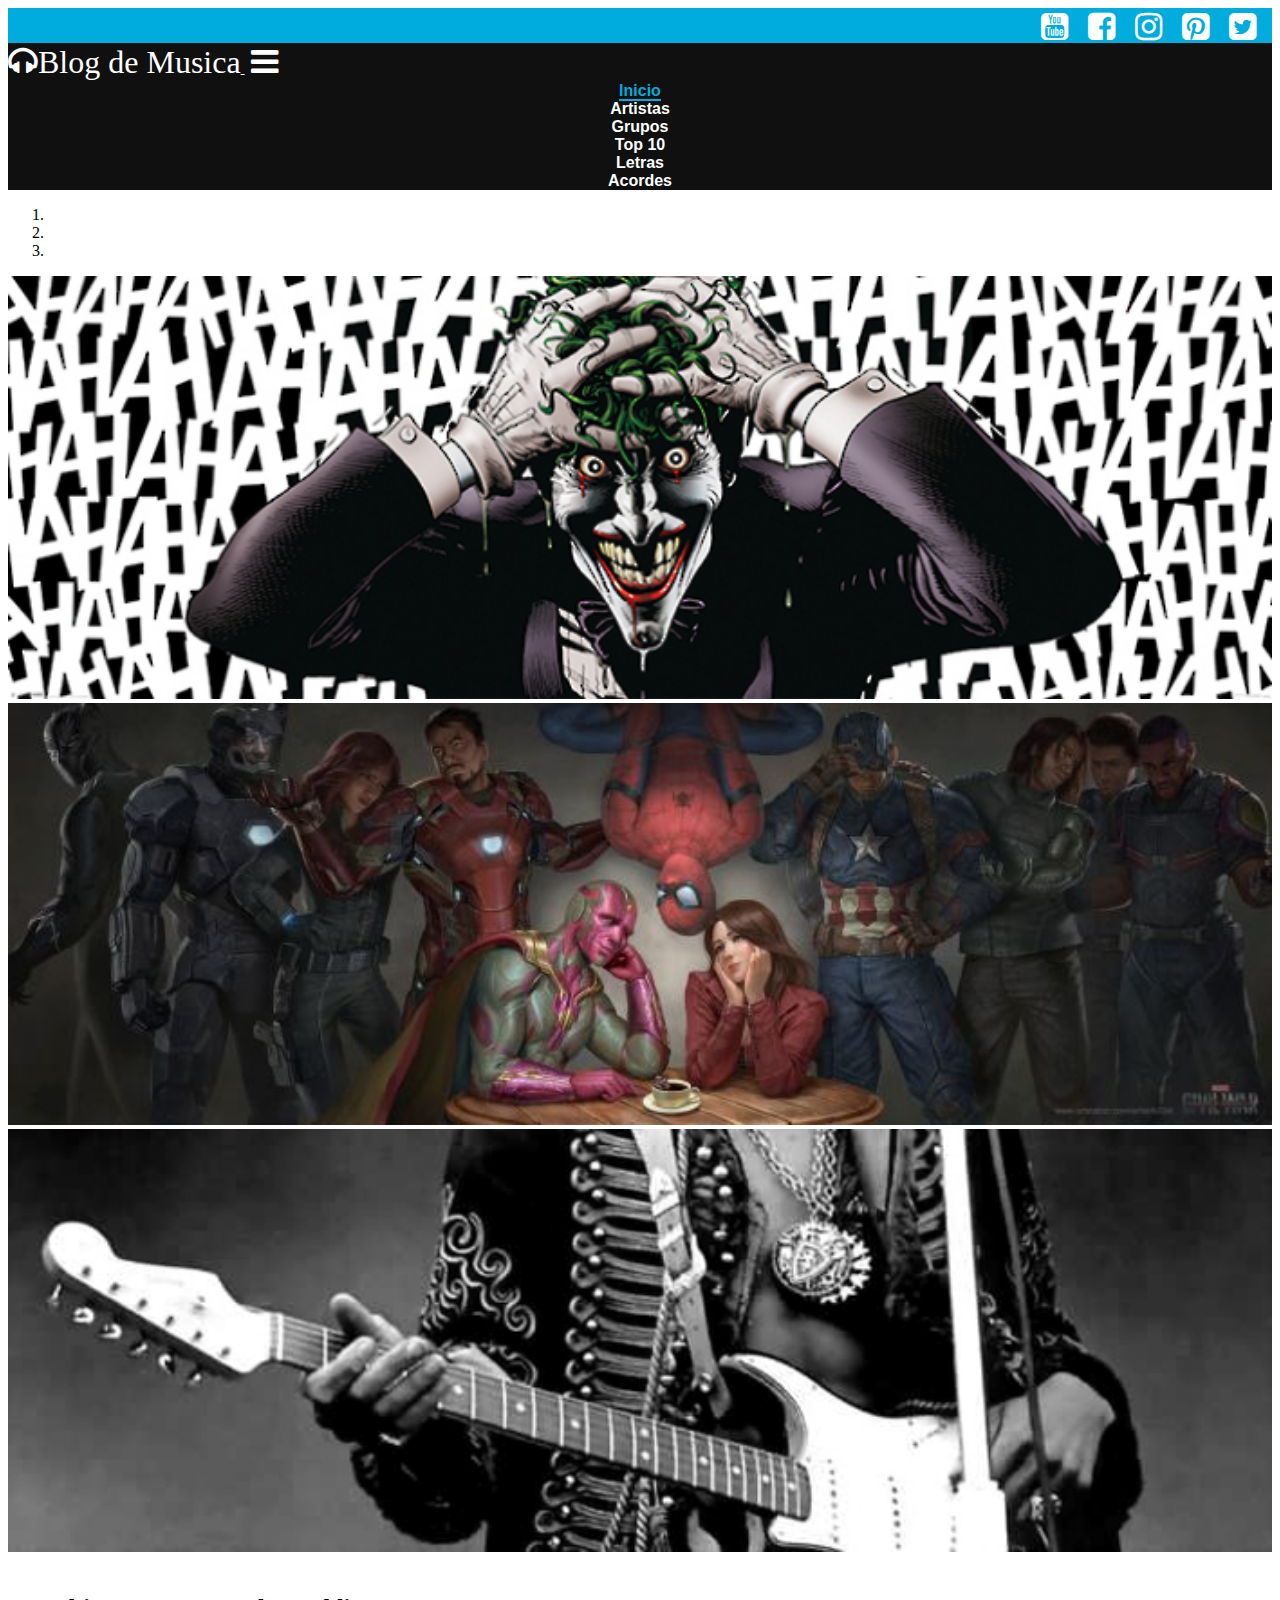
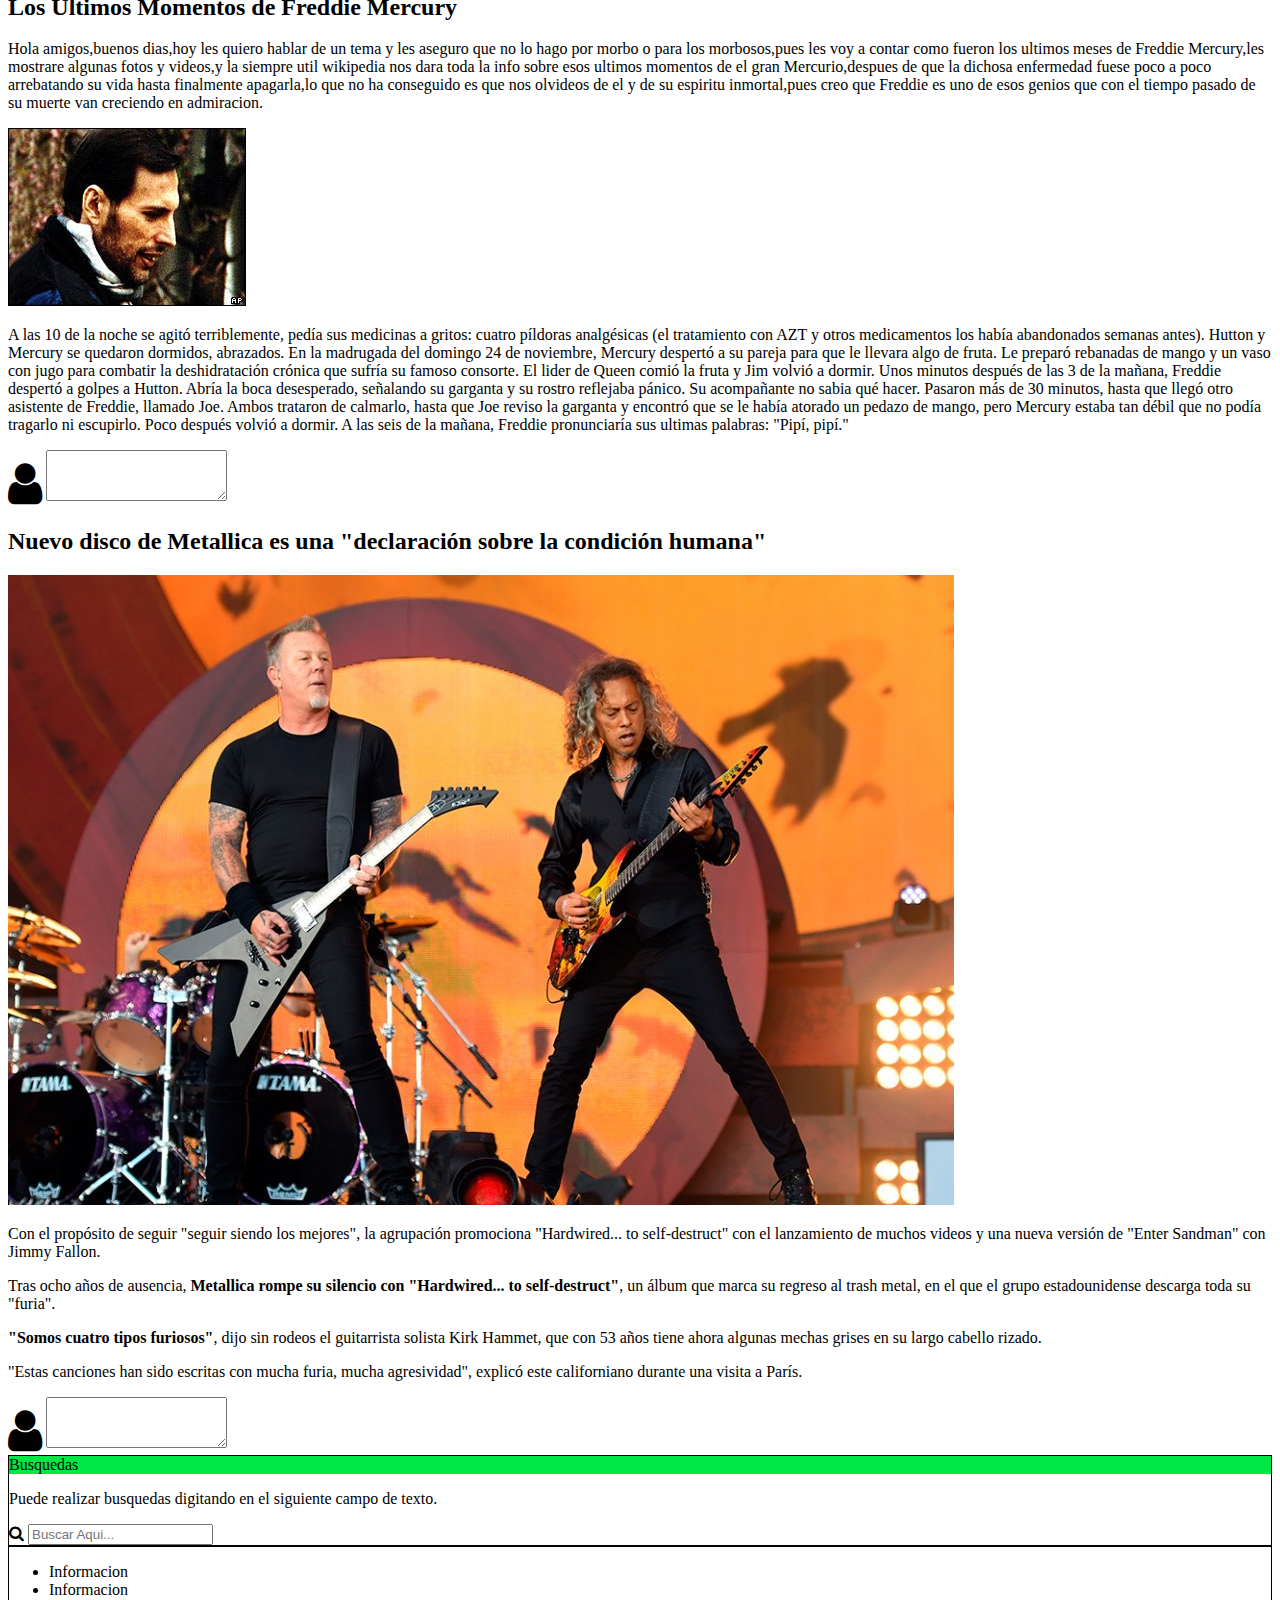
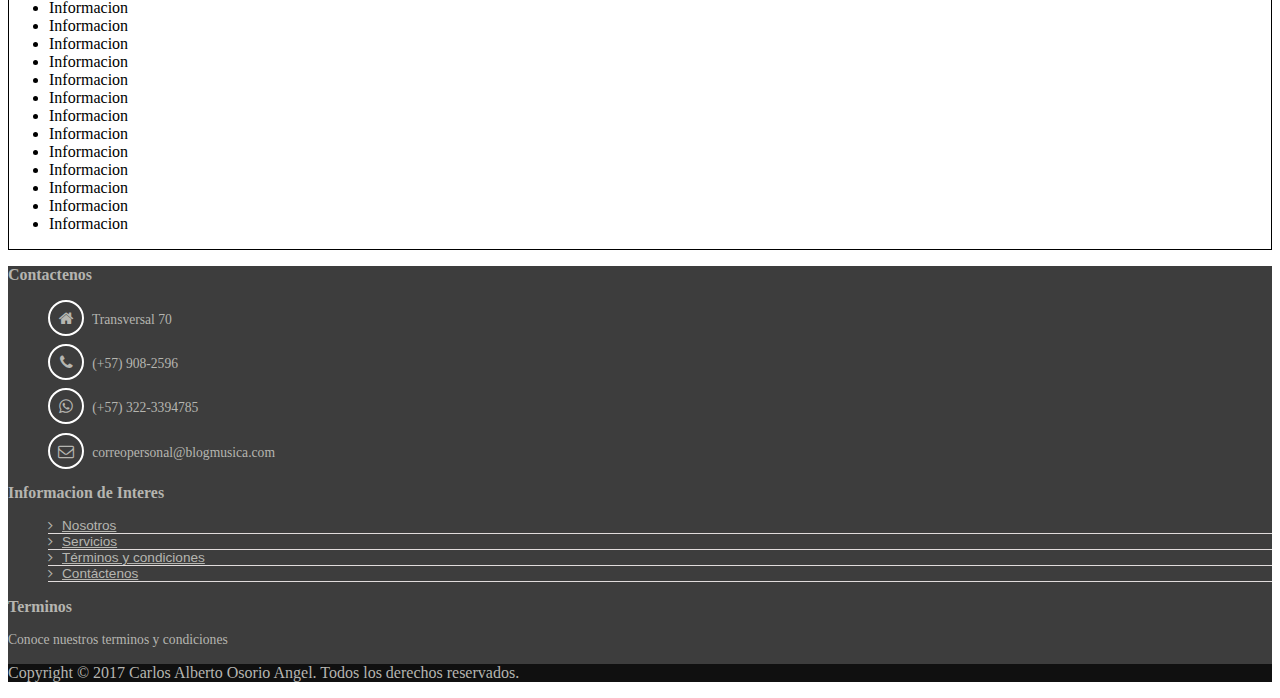
<file: BlogBootStrap/index.html>
<!doctype html>
<html lang="en">

<head>
    <title>Blog Musica | BootStrap</title>
    <!-- Required meta tags -->
    <meta charset="utf-8">
    <meta name="viewport" content="width=device-width, initial-scale=1, shrink-to-fit=no">

    <!-- Carga de Iconos -->
    <link href="css/font-awesome.min.css" rel="stylesheet">

    <!-- Bootstrap CSS -->
    <link rel="stylesheet" href="https://maxcdn.bootstrapcdn.com/bootstrap/4.0.0-beta.2/css/bootstrap.min.css" integrity="sha384-PsH8R72JQ3SOdhVi3uxftmaW6Vc51MKb0q5P2rRUpPvrszuE4W1povHYgTpBfshb" crossorigin="anonymous">
    <link rel="stylesheet" href="css/style.css">
</head>

<body>

    <section class="d-flex flex-column">
        <div class="redes_sociales">
            <div class="container">
                <a href="https://www.youtube.com/">
                    <i class="fa fa-youtube-square fa-2x" aria-hidden="true"></i>
                </a>
                <a href="https://es-la.facebook.com/">
                    <i class="fa fa-facebook-square fa-2x" aria-hidden="true"></i>
                </a>
                <a href="https://www.instagram.com/?hl=es">
                    <i class="fa fa-instagram fa-2x" aria-hidden="true"></i>
                </a>
                <a href="https://co.pinterest.com/">
                    <i class="fa fa-pinterest-square fa-2x" aria-hidden="true"></i>
                </a>
                <a href="https://twitter.com/?lang=es">
                    <i class="fa fa-twitter-square fa-2x" aria-hidden="true"></i>
                </a>
            </div>
        </div>
        <header class="encabezado py-2" role="banner">
            <div class="container">
                <nav class="navbar navbar-expand-md">
                    <a href="index.html" class="logo">
                        <i class="fa fa-headphones fa-2x" aria-hidden="true">Blog de Musica</i>
                    </a>
                    <button class="navbar-toggler boton_menu px-2 mr-2" type="button" data-toggle="collapse" data-target="#menu_ppal" aria-controls="menu_ppal" aria-expanded="false">
                        <i class="fa fa-bars" aria-hidden="true"></i>
                    </button>
                    <div class="collapse navbar-collapse" id="menu_ppal">
                        <ul class="navbar-nav p-0">
                            <li class="nav-item active">
                                <a class="nav-link py-2" href="index.html">Inicio</a>
                            </li>
                            <li class="nav-item">
                                <a class="nav-link py-2" href="#">Artistas</a>
                            </li>
                            <li class="nav-item">
                                <a class="nav-link py-2" href="#">Grupos</a>
                            </li>
                            <li class="nav-item">
                                <a class="nav-link py-2" href="#">Top 10</a>
                            </li>
                            <li class="nav-item">
                                <a class="nav-link py-2" href="#">Letras</a>
                            </li>
                            <li class="nav-item">
                                <a class="nav-link py-2" href="#">Acordes</a>
                            </li>
                        </ul>
                    </div>
                </nav>
            </div>
        </header>
    </section>

    <section>
        <div id="carouselExampleIndicators" class="carousel slide" data-ride="carousel">
            <ol class="carousel-indicators">
                <li data-target="#carouselExampleIndicators" data-slide-to="0" class="active"></li>
                <li data-target="#carouselExampleIndicators" data-slide-to="1"></li>
                <li data-target="#carouselExampleIndicators" data-slide-to="2"></li>
            </ol>
            <div class="carousel-inner">
                <div class="carousel-item active">
                    <img class="d-block " src="img/rock1.jpg" alt="First slide">
                </div>
                <div class="carousel-item">
                    <img class="d-block " src="img/rock2.jpg" alt="Second slide">
                </div>
                <div class="carousel-item">
                    <img class="d-block " src="img/rock4.jpg" alt="Third slide">
                </div>
            </div>
            <a class="carousel-control-prev" href="#carouselExampleIndicators" role="button" data-slide="prev">
                <span class="carousel-control-prev-icon" aria-hidden="true"></span>
                <span class="sr-only">Previous</span>
            </a>
            <a class="carousel-control-next" href="#carouselExampleIndicators" role="button" data-slide="next">
                <span class="carousel-control-next-icon" aria-hidden="true"></span>
                <span class="sr-only">Next</span>
            </a>
        </div>
    </section>

    <section>
        <div class="container">
            <br>
            <div class="row">
                <div class="col-md-8">
                    <div class="row">
                        <h2>Los Ultimos Momentos de Freddie Mercury</h2>
                        <div class="col-md-8">
                            <p class="text-justify">
                                Hola amigos,buenos dias,hoy les quiero hablar de un tema y les aseguro que no lo hago por morbo o para los morbosos,pues les voy a contar como fueron los ultimos meses de Freddie Mercury,les mostrare algunas fotos y videos,y la siempre util wikipedia nos dara toda la info sobre esos ultimos momentos de el gran Mercurio,despues de que la dichosa enfermedad fuese poco a poco arrebatando su vida hasta finalmente apagarla,lo que no ha conseguido es que nos olvideos de el y de su espiritu inmortal,pues creo que Freddie es uno de esos genios que con el tiempo pasado de su muerte van creciendo en admiracion.
                            </p>
                        </div>
                        <div class="col-md-4 text-center">
                            <img class="rounded img-fluid" src="img/fredy.jpg" alt="">
                        </div>
                        <div class="col">
                            <p class="text-justify">
                                A las 10 de la noche se agitó terriblemente, pedía sus medicinas a gritos: cuatro píldoras analgésicas (el tratamiento con AZT y otros medicamentos los había abandonados semanas antes). Hutton y Mercury se quedaron dormidos, abrazados. En la madrugada del domingo 24 de noviembre, Mercury despertó a su pareja para que le llevara algo de fruta. Le preparó rebanadas de mango y un vaso con jugo para combatir la deshidratación crónica que sufría su famoso consorte. El lider de Queen comió la fruta y Jim volvió a dormir. Unos minutos después de las 3 de la mañana, Freddie despertó a golpes a Hutton. Abría la boca desesperado, señalando su garganta y su rostro reflejaba pánico. Su acompañante no sabia qué hacer. Pasaron más de 30 minutos, hasta que llegó otro asistente de Freddie, llamado Joe. Ambos trataron de calmarlo, hasta que Joe reviso la garganta y encontró que se le había atorado un pedazo de mango, pero Mercury estaba tan débil que no podía tragarlo ni escupirlo. Poco después volvió a dormir. A las seis de la mañana, Freddie pronunciaría sus ultimas palabras: "Pipí, pipí."
                            </p>
                        </div>
                    </div>
                    <div class="row">
                        <div class="col">
                            <form class="form-inline d-block">
                                <div class="input-group">
                                    <span class="input-group-addon" id="basic-addon1">
                                            <i class="fa fa-user fa-3x" aria-hidden="true"></i>
                                    </span>
                                    <textarea class="form-control" id="exampleFormControlTextarea1" rows="3"></textarea>
                                </div>
                            </form>
                        </div>
                    </div>
                    <div class="row">
                        <h2>Nuevo disco de Metallica es una "declaración sobre la condición humana"</h2>
                        <div class="col-md-4 text-center">
                            <img class="rounded img-fluid" src="img/metallica.jpg" alt="">
                        </div>
                        <div class="col-md-8">
                            <p class="text-justify">
                                Con el propósito de seguir "seguir siendo los mejores", la agrupación promociona "Hardwired... to self-destruct" con el lanzamiento de muchos videos y una nueva versión de "Enter Sandman" con Jimmy Fallon.
                            </p>
                        </div>
                        <div class="col">
                            <p class="text-justify">
                                Tras ocho años de ausencia, <strong>Metallica rompe su silencio con "Hardwired... to self-destruct"</strong>, un álbum que marca su regreso al trash metal, en el que el grupo estadounidense descarga toda su "furia".
                            </p>
                            <p>
                                <strong>"Somos cuatro tipos furiosos"</strong>, dijo sin rodeos el guitarrista solista Kirk Hammet, que con 53 años tiene ahora algunas mechas grises en su largo cabello rizado.
                            </p>
                            <p class="lead">
                                "Estas canciones han sido escritas con mucha furia, mucha agresividad", explicó este californiano durante una visita a París.
                            </p>
                        </div>
                    </div>
                    <div class="row">
                        <div class="col">
                            <form class="form-inline d-block">
                                <div class="input-group">
                                    <span class="input-group-addon" id="basic-addon1">
                                            <i class="fa fa-user fa-3x" aria-hidden="true"></i>
                                    </span>
                                    <textarea class="form-control" id="exampleFormControlTextarea1" rows="3"></textarea>
                                </div>
                            </form>
                        </div>
                    </div>
                </div>
                <div class="col-md-4 d-none d-md-block">
                    <div class="row">
                        <div class="col">
                            <div class="card mb-3">
                                <div class="card-header">Busquedas</div>
                                <div class="card-body">
                                    <p class="card-text">Puede realizar busquedas digitando en el siguiente campo de texto.</p>
                                    <form class="form-inline">
                                        <div class="input-group">
                                            <span class="input-group-addon" id="basic-addon1">
                                                <i class="fa fa-search" aria-hidden="true"></i>
                                            </span>
                                            <input type="text" class="form-control" placeholder="Buscar Aqui..." aria-label="Username" aria-describedby="basic-addon1">
                                        </div>
                                    </form>
                                </div>
                            </div>
                        </div>
                    </div>
                    <div class="row">
                        <div class="col">
                            <div class="card">
                                <ul class="list-group list-group-flush">
                                    <li class="list-group-item">Informacion</li>
                                    <li class="list-group-item">Informacion</li>
                                    <li class="list-group-item">Informacion</li>
                                    <li class="list-group-item">Informacion</li>
                                    <li class="list-group-item">Informacion</li>
                                    <li class="list-group-item">Informacion</li>
                                    <li class="list-group-item">Informacion</li>
                                    <li class="list-group-item">Informacion</li>
                                    <li class="list-group-item">Informacion</li>
                                    <li class="list-group-item">Informacion</li>
                                    <li class="list-group-item">Informacion</li>
                                    <li class="list-group-item">Informacion</li>
                                    <li class="list-group-item">Informacion</li>
                                    <li class="list-group-item">Informacion</li>
                                    <li class="list-group-item">Informacion</li>
                                </ul>
                            </div>
                        </div>
                    </div>
                </div>
            </div>
        </div>
    </section>

    <footer class="pie_de_pagina pt-2 mt-3">
        <div class="container">
            <div class="row">
                <div class="col-12 col-md-4">
                    <h3>Contactenos</h3>
                    <ul class="informacion_contactenos p-0">
                        <li>
                            <i class="fa fa-home efecto"></i> Transversal 70
                        </li>
                        <li>
                            <i class="fa fa-phone efecto"></i> (+57) 908-2596
                        </li>
                        <li>
                            <i class="fa fa-whatsapp efecto"></i> (+57) 322-3394785
                        </li>
                        <li>
                            <i class="fa fa-envelope-o efecto"></i> correopersonal@blogmusica.com
                        </li>
                    </ul>
                </div>
                <div class="col-12 col-md-4">
                    <h3>Informacion de Interes</h3>
                    <nav id="menu_footer" class="">
                        <ul class="p-0">
                            <li><a href="about.html" class="py-2">Nosotros</a></li>
                            <li><a href="services.html" class="py-2">Servicios</a></li>
                            <li><a href="terminos.html" class="py-2">Términos y condiciones</a></li>
                            <li><a href="contacto.html" class="py-2">Contáctenos</a></li>
                        </ul>
                    </nav>
                </div>
                <div class="col-12 col-md-4">
                    <h3>Terminos</h3>
                    <p>Conoce nuestros terminos y condiciones</p>
                </div>
            </div>
        </div>
        <section class="derechos p-4">
            <div class="container">
                <p class="text-center">Copyright © 2017 Carlos Alberto Osorio Angel. Todos los derechos reservados.</p>
            </div>
        </section>
    </footer>





    <!-- Optional JavaScript -->
    <!-- jQuery first, then Popper.js, then Bootstrap JS -->
    <script src="https://code.jquery.com/jquery-3.2.1.slim.min.js" integrity="sha384-KJ3o2DKtIkvYIK3UENzmM7KCkRr/rE9/Qpg6aAZGJwFDMVNA/GpGFF93hXpG5KkN" crossorigin="anonymous"></script>
    <script src="https://cdnjs.cloudflare.com/ajax/libs/popper.js/1.12.3/umd/popper.min.js" integrity="sha384-vFJXuSJphROIrBnz7yo7oB41mKfc8JzQZiCq4NCceLEaO4IHwicKwpJf9c9IpFgh" crossorigin="anonymous"></script>
    <script src="https://maxcdn.bootstrapcdn.com/bootstrap/4.0.0-beta.2/js/bootstrap.min.js" integrity="sha384-alpBpkh1PFOepccYVYDB4do5UnbKysX5WZXm3XxPqe5iKTfUKjNkCk9SaVuEZflJ" crossorigin="anonymous"></script>
</body>

</html>
</file>
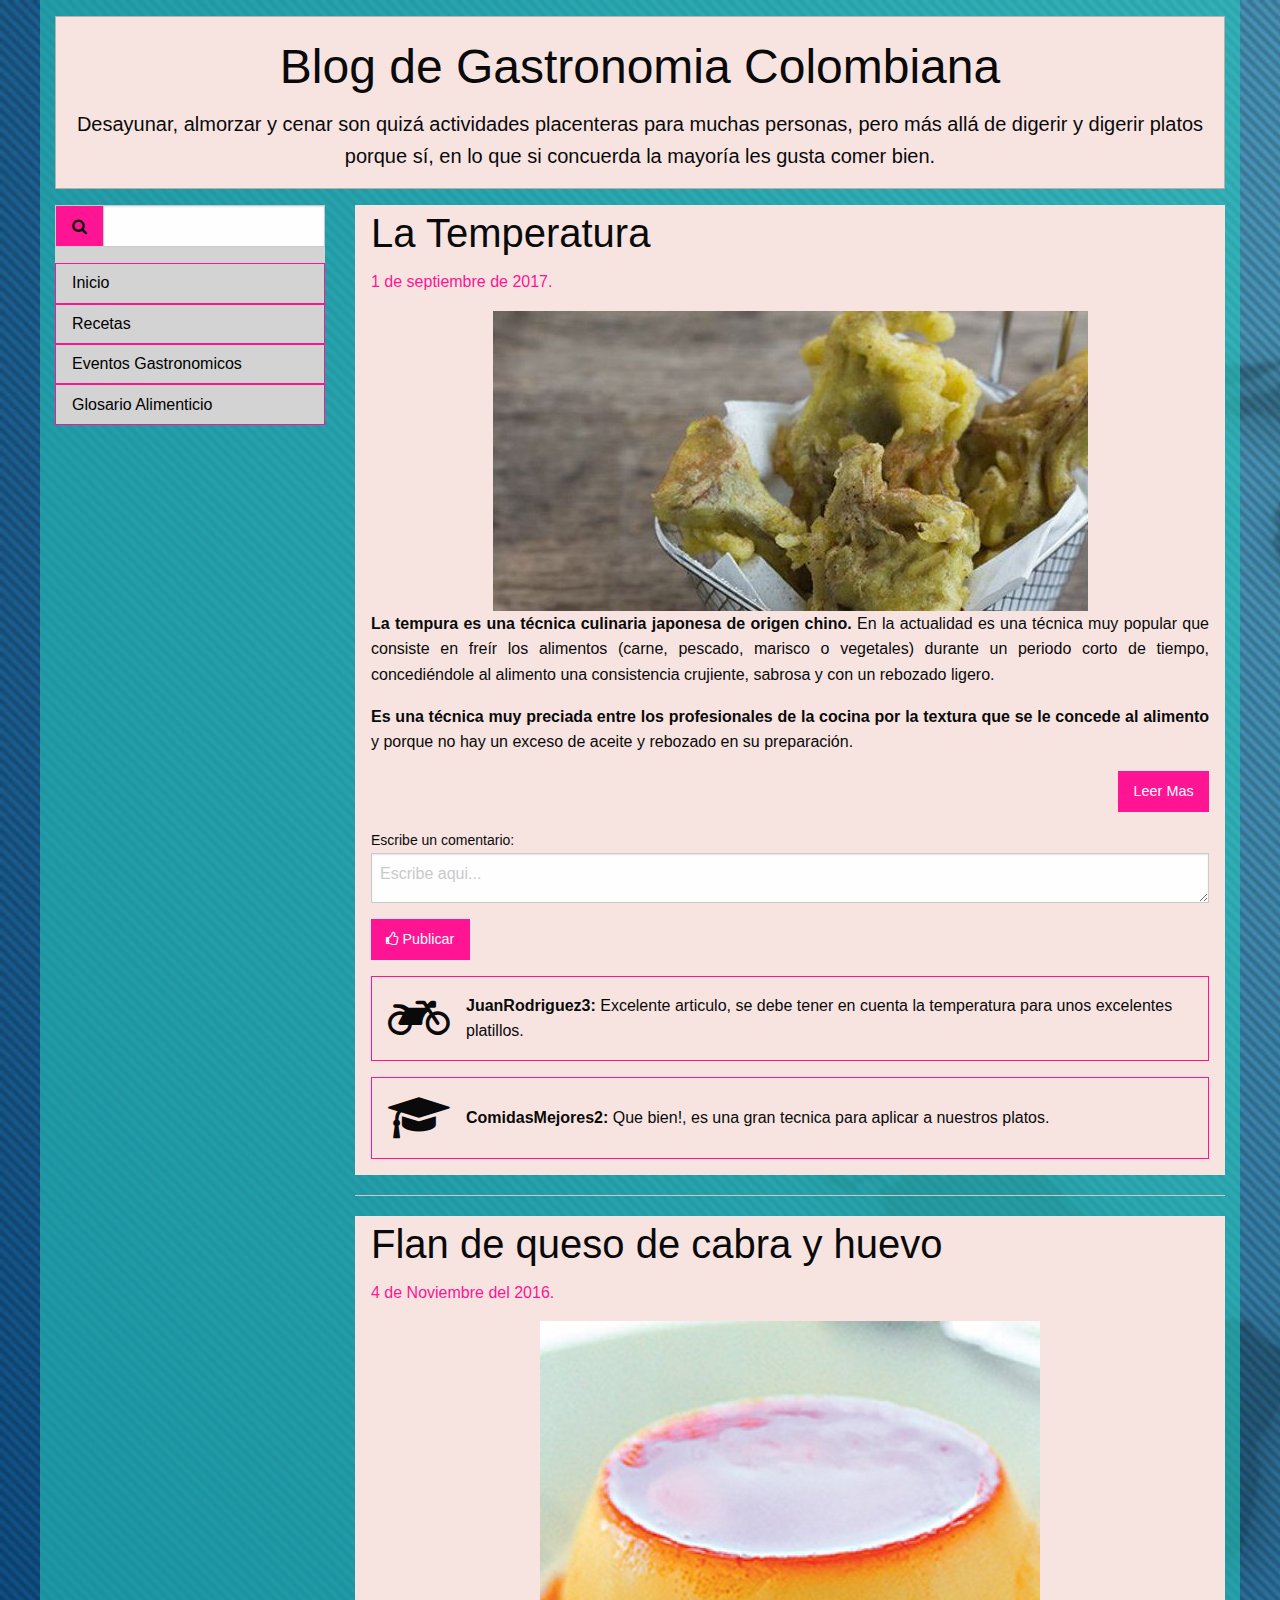
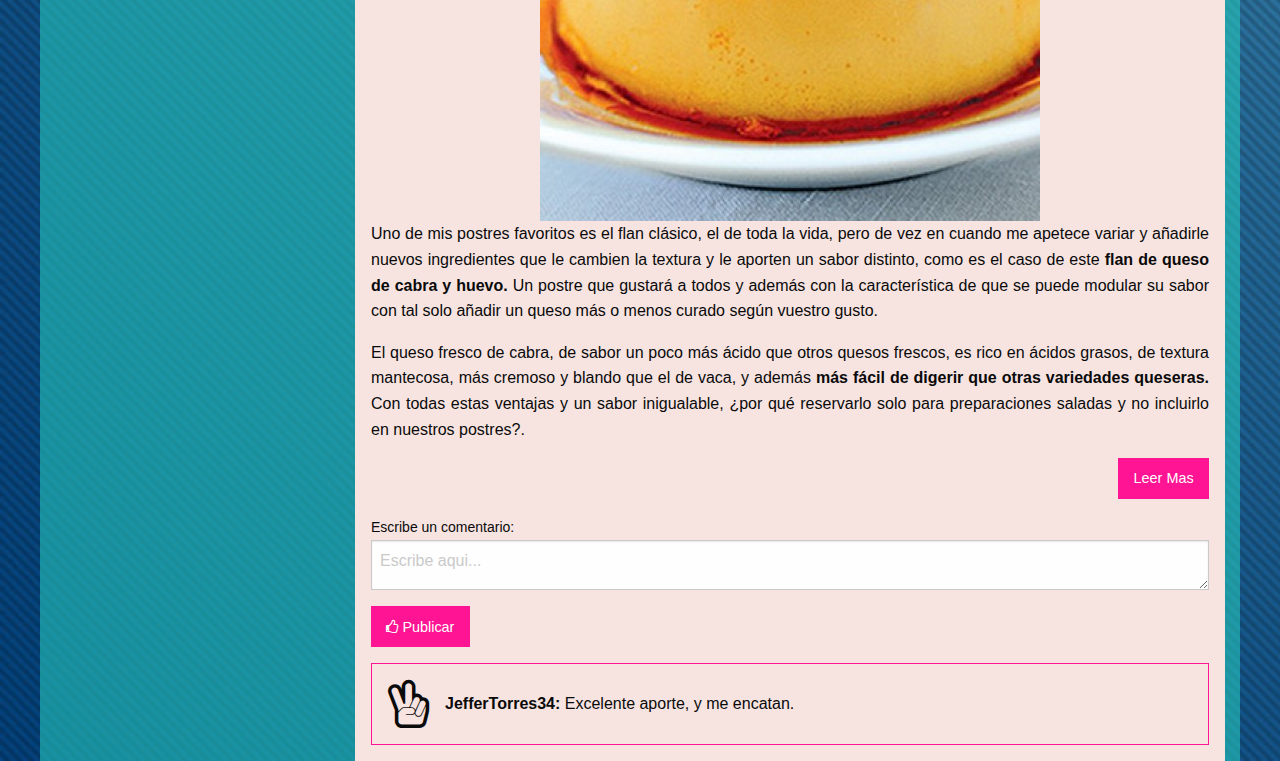
<file: BlogFoundation/index.html>
<!doctype html>
<html class="no-js" lang="en" dir="ltr">

<head>
    <meta charset="utf-8">
    <meta http-equiv="x-ua-compatible" content="ie=edge">
    <meta name="viewport" content="width=device-width, initial-scale=1.0">
    <title>Blog Gastronomia | Foundation</title>

    <!-- Carga de Iconos -->
    <link href="css/font-awesome.min.css" rel="stylesheet">

    <link rel="stylesheet" href="css/foundation.css">
    <link rel="stylesheet" href="css/style.css">
</head>

<body>
    <div class="grid-container" style="background-color: rgba(38, 199, 188, 0.6);">
        <div class="grid-x grid-margin-x" style=" padding-top: 1rem;">
            <div class="cell">
                <div class="callout alert text-center">
                    <h1>Blog de Gastronomia Colombiana</h1>
                    <p class="lead">Desayunar, almorzar y cenar son quizá actividades placenteras para muchas personas, pero más allá de digerir y digerir platos porque sí, en lo que si concuerda la mayoría les gusta comer bien.</p>
                </div>
            </div>
            <hr>
            <div class="medium-3 cell">
                <div class="left" style="background-color: lightgray;">
                    <div class="input-group">
                        <span class="input-group-label backpink"> <i class="fa fa-search" aria-hidden="true"></i></span>
                        <input class="input-group-field" type="text">
                    </div>
                    <div class="title-bar" data-responsive-toggle="example-animated-menu" data-hide-for="medium">
                        <button class="menu-icon" type="button" data-toggle></button>
                        <div class="title-bar-title">Menu</div>
                    </div>
                    <div class="top-bar" id="example-animated-menu" data-animate="hinge-in-from-top hinge-out-from-top">
                        <div class="top-bar-left">
                            <ul class="vertical menu">
                                <li><a href="#">Inicio</a></li>
                                <li><a href="#">Recetas</a></li>
                                <li><a href="#">Eventos Gastronomicos</a></li>
                                <li><a href="#">Glosario Alimenticio</a></li>
                            </ul>
                        </div>
                    </div>
                </div>
            </div>
            <div class="medium-9 cell">
                <div class="grid-x" style="background-color: #f7e4e1; padding: 0 1rem;">
                    <div class="cell">
                        <h2>La Temperatura</h2>
                        <p style="color: deeppink;">1 de septiembre de 2017.</p>
                    </div>
                    <div class="cell text-center">
                        <img src="img/temperatura.jpg" alt="">
                    </div>
                    <div class="cell">
                        <p class="text-justify"><b>La tempura es una técnica culinaria japonesa de origen chino.</b> En la actualidad es una técnica muy popular que consiste en freír los alimentos (carne, pescado, marisco o vegetales) durante un periodo corto de tiempo, concediéndole al alimento una consistencia crujiente, sabrosa y con un rebozado ligero.</p>
                        <p class="text-justify"><b>Es una técnica muy preciada entre los profesionales de la cocina por la textura que se le concede al alimento </b> y porque no hay un exceso de aceite y rebozado en su preparación.</p>
                    </div>
                    <div class="cell text-right">
                        <a class="button backpink" target="_blank" href="http://colombia.gastronomia.com/noticia/7413/la-tempura">Leer Mas</a>
                    </div>
                    <div class="cell">
                        <label>
                            Escribe un comentario:
                            <textarea placeholder="Escribe aqui..."></textarea>
                        </label>
                        <a class="button backpink" target="_blank" href="#"><i class="fa fa-thumbs-o-up" aria-hidden="true"></i> Publicar</a>
                    </div>
                    <div class="cell">
                        <div class="usuario">
                            <i class="fa fa-motorcycle fa-3x" aria-hidden="true"></i>
                            <p><b>JuanRodriguez3:</b> Excelente articulo, se debe tener en cuenta la temperatura para unos excelentes platillos.</p>
                        </div>
                    </div>
                    <div class="cell">
                        <div class="usuario">
                            <i class="fa fa-graduation-cap fa-3x" aria-hidden="true"></i>
                            <p><b>ComidasMejores2:</b> Que bien!, es una gran tecnica para aplicar a nuestros platos.</p>
                        </div>
                    </div>
                </div>
                <hr>
                <div class="grid-x" style="background-color: #f7e4e1; padding: 0 1rem;">
                    <div class="cell">
                        <h2>Flan de queso de cabra y huevo</h2>
                        <p style="color: deeppink;">4 de Noviembre del 2016.</p>
                    </div>
                    <div class="cell text-center">
                        <img src="img/flan1.jpg" alt="">
                    </div>
                    <div class="cell">
                        <p class="text-justify">Uno de mis postres favoritos es el flan clásico, el de toda la vida, pero de vez en cuando me apetece variar y añadirle nuevos ingredientes que le cambien la textura y le aporten un sabor distinto, como es el caso de este <b>flan de queso de cabra y huevo.</b> Un postre que gustará a todos y además con la característica de que se puede modular su sabor con tal solo añadir un queso más o menos curado según vuestro gusto.</p>
                        <p class="text-justify">El queso fresco de cabra, de sabor un poco más ácido que otros quesos frescos, es rico en ácidos grasos, de textura mantecosa, más cremoso y blando que el de vaca, y además <b>más fácil de digerir que otras variedades queseras.</b> Con todas estas ventajas y un sabor inigualable, ¿por qué reservarlo solo para preparaciones saladas y no incluirlo en nuestros postres?.</p>
                    </div>
                    <div class="cell text-right">
                        <a class="button backpink" target="_blank" href="https://www.directoalpaladar.com/postres/flan-de-huevo-y-queso-fresco-de-cabra-receta">Leer Mas</a>
                    </div>
                    <div class="cell">
                        <label>
                            Escribe un comentario:
                            <textarea placeholder="Escribe aqui..."></textarea>
                        </label>
                        <a class="button backpink" target="_blank" href="#"><i class="fa fa-thumbs-o-up" aria-hidden="true"></i> Publicar</a>
                    </div>
                    <div class="cell">
                        <div class="usuario">
                            <i class="fa fa-hand-peace-o fa-3x" aria-hidden="true"></i>
                            <p><b>JefferTorres34:</b> Excelente aporte, y me encatan.</p>
                        </div>
                    </div>
                </div>
            </div>
        </div>
    </div>

    <script src="js/vendor/jquery.js"></script>
    <script src="js/vendor/what-input.js"></script>
    <script src="js/vendor/foundation.js"></script>
    <script src="js/app.js"></script>
</body>

</html>
</file>
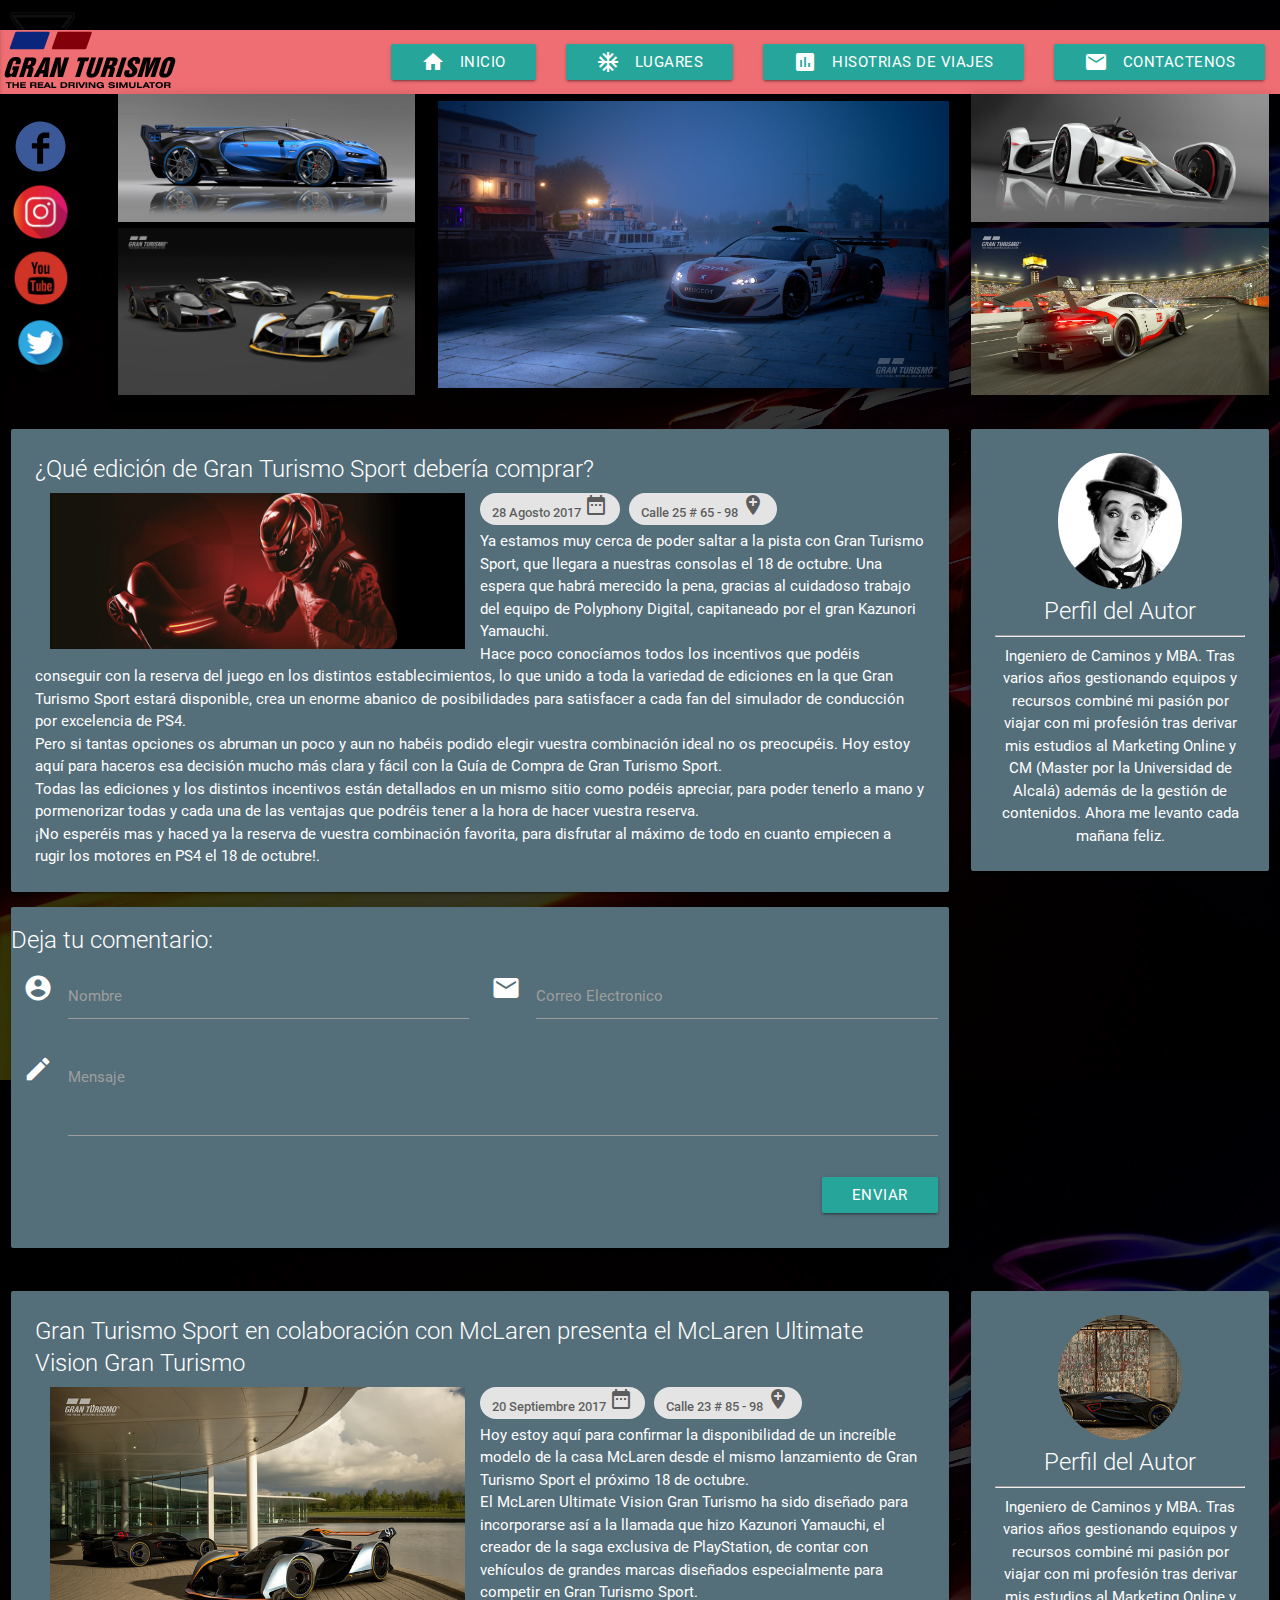
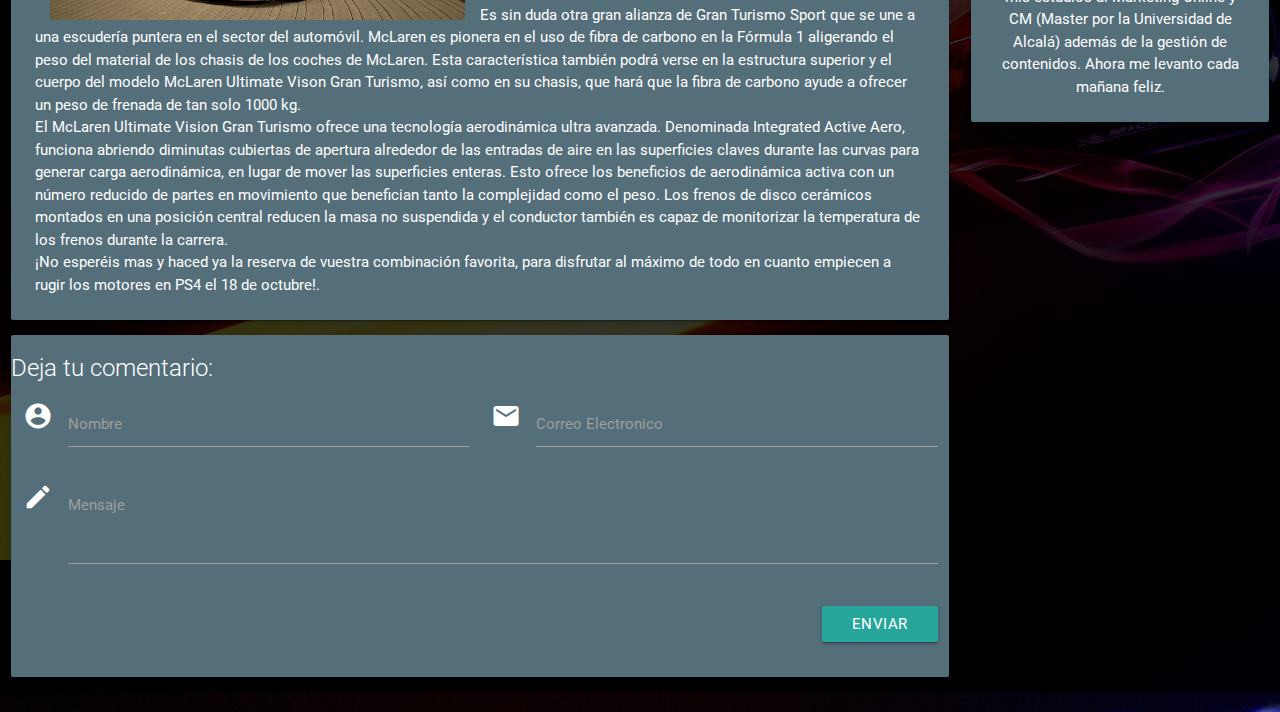
<file: BlogMaterialize/index.html>
<!DOCTYPE html>
<html>

<head>
    <title>Blog Turismo | Materialize</title>

    <!--Import Google Icon Font-->
    <link href="https://fonts.googleapis.com/icon?family=Material+Icons" rel="stylesheet">
    <!--Import materialize.css-->
    <link type="text/css" rel="stylesheet" href="css/materialize.min.css" media="screen,projection" />
    <link type="text/css" rel="stylesheet" href="css/style.css">

    <!--Let browser know website is optimized for mobile-->
    <meta name="viewport" content="width=device-width, initial-scale=1.0" />
</head>

<body id="fondo">
    <header>
        <div class="row">
            <nav>
                <div class="nav-wrapper">
                    <a href="#" class="brand-logo"><img src="img/logo.svg" class="responsive-img" alt=""></a>
                    <a href="#" data-activates="mobile-demo" class="button-collapse"><i class="material-icons">menu</i></a>
                    <ul class="right hide-on-med-and-down">
                        <li><a class="btn waves-effect waves-light" href="#"><i class="material-icons left">home</i>Inicio</a></li>
                        <li><a class="btn waves-effect waves-light" href="#"><i class="material-icons left">ac_unit</i>Lugares</a></li>
                        <li><a class="btn waves-effect waves-light" href="#"><i class="material-icons left">insert_chart</i>Hisotrias de Viajes</a></li>
                        <li><a class="btn waves-effect waves-light" href="#"><i class="material-icons left">mail</i>Contactenos</a></li>
                    </ul>
                    <ul class="side-nav" id="mobile-demo">
                        <li><a class="btn waves-effect waves-light" href="#"><i class="material-icons left">home</i>Inicio</a></li>
                        <li><a class="btn waves-effect waves-light" href="#"><i class="material-icons left">ac_unit</i>Lugares</a></li>
                        <li><a class="btn waves-effect waves-light" href="#"><i class="material-icons left">insert_chart</i>Hisotrias de Viajes</a></li>
                        <li><a class="btn waves-effect waves-light" href="#"><i class="material-icons left">mail</i>Contactenos</a></li>
                    </ul>
                </div>
            </nav>
        </div>
    </header>
    <section id="principal">
        <div class="row">
            <div class="col s1 hide-on-med-and-down" id="redes_sociales">
                <a href="#"><img class="responsive-img" src="img/facebook.svg" alt=""></a>
                <a href="#"> <img class="responsive-img" src="img/instagram.png" alt=""></a>
                <a href="#"> <img src="img/youtube.png" alt="" class="responsive-img"></a>
                <a href="#"> <img src="img/twitter.png" alt="" class="responsive-img"></a>
            </div>
            <div class="col s12 m3">
                <img class="responsive-img z-depth-4" src="img/galeria1.jpg" alt="">
                <img class="responsive-img z-depth-4" src="img/galeria6.jpg" alt="">
            </div>
            <div class="col s12 m5">
                <img class="responsive-img z-depth-4" src="img/galeria4.jpg" alt="">
            </div>
            <div class="col s12 m3">
                <img class="responsive-img z-depth-4" src="img/galeria2.jpg" alt="">
                <img class="responsive-img z-depth-4" src="img/galeria5.jpg" alt="">
            </div>
        </div>
    </section>
    <section>
        <div class="row">
            <div class="col s12 m9">
                <div class="card blue-grey darken-1">
                    <div class="card-content white-text" id="post1">
                        <span class="card-title">¿Qué edición de Gran Turismo Sport debería comprar?</span>
                        <img src="img/post.jpg" alt="">
                        <div class="chip">
                            28 Agosto 2017 <i class="material-icons">date_range</i>
                        </div>
                        <div class="chip">
                            Calle 25 # 65 - 98 <i class="material-icons">add_location</i>
                        </div>
                        <p class="text-justify">Ya estamos muy cerca de poder saltar a la pista con Gran Turismo Sport, que llegara a nuestras consolas el 18 de octubre. Una espera que habrá merecido la pena, gracias al cuidadoso trabajo del equipo de Polyphony Digital, capitaneado por el gran Kazunori Yamauchi.</p>
                        <p> Hace poco conocíamos todos los incentivos que podéis conseguir con la reserva del juego en los distintos establecimientos, lo que unido a toda la variedad de ediciones en la que Gran Turismo Sport estará disponible, crea un enorme abanico de posibilidades para satisfacer a cada fan del simulador de conducción por excelencia de PS4.</p>
                        <p> Pero si tantas opciones os abruman un poco y aun no habéis podido elegir vuestra combinación ideal no os preocupéis. Hoy estoy aquí para haceros esa decisión mucho más clara y fácil con la Guía de Compra de Gran Turismo Sport.</p>
                        <P>Todas las ediciones y los distintos incentivos están detallados en un mismo sitio como podéis apreciar, para poder tenerlo a mano y pormenorizar todas y cada una de las ventajas que podréis tener a la hora de hacer vuestra reserva.</P>
                        <P>¡No esperéis mas y haced ya la reserva de vuestra combinación favorita, para disfrutar al máximo de todo en cuanto empiecen a rugir los motores en PS4 el 18 de octubre!.</P>
                    </div>
                </div>

                <form>
                    <div class="card blue-grey darken-1 white-text">
                        <span class="card-title ">Deja tu comentario:</span>
                        <div class="row">
                            <div class="input-field col s6">
                                <i class="material-icons prefix">account_circle</i>
                                <input id="icon_prefix" type="text" class="validate">
                                <label for="icon_prefix">Nombre</label>
                            </div>
                            <div class="input-field col s6">
                                <i class="material-icons prefix">email</i>
                                <input id="email" type="email" class="validate">
                                <label for="icon_telephone">Correo Electronico</label>
                            </div>
                            <div class="input-field col s12">
                                <i class="material-icons prefix">mode_edit</i>
                                <textarea id="icon_prefix2" class="materialize-textarea"></textarea>
                                <label for="icon_prefix2">Mensaje</label>
                            </div>
                            <div class="input-field col s12 right-align">
                                <a class="waves-effect waves-light btn">Enviar</a>
                            </div>
                        </div>
                    </div>
                </form>
            </div>
            <div class="col s12 m3 center-align">
                <div class="card blue-grey darken-1">
                    <div class="card-content white-text" id="autor">
                        <img class="responsive-img circle" src="img/autor.jpg" alt="">
                        <span class="card-title">Perfil del Autor</span>
                        <hr>
                        <p>Ingeniero de Caminos y MBA. Tras varios años gestionando equipos y recursos combiné mi pasión por viajar con mi profesión tras derivar mis estudios al Marketing Online y CM (Master por la Universidad de Alcalá) además de la gestión de contenidos. Ahora me levanto cada mañana feliz.</p>
                    </div>
                </div>
            </div>
        </div>
    </section>
    <section>
        <div class="row">
            <div class="col s12 m9">
                <div class="card blue-grey darken-1">
                    <div class="card-content white-text" id="post1">
                        <span class="card-title">Gran Turismo Sport en colaboración con McLaren presenta el McLaren Ultimate Vision Gran Turismo</span>
                        <img src="img/post2.jpg" alt="">
                        <div class="chip">
                            20 Septiembre 2017 <i class="material-icons">date_range</i>
                        </div>
                        <div class="chip">
                            Calle 23 # 85 - 98 <i class="material-icons">add_location</i>
                        </div>
                        <p>Hoy estoy aquí para confirmar la disponibilidad de un increíble modelo de la casa McLaren desde el mismo lanzamiento de Gran Turismo Sport el próximo 18 de octubre.</p>
                        <p>El McLaren Ultimate Vision Gran Turismo ha sido diseñado para incorporarse así a la llamada que hizo Kazunori Yamauchi, el creador de la saga exclusiva de PlayStation, de contar con vehículos de grandes marcas diseñados especialmente para competir en Gran Turismo Sport.</p>
                        <p>Es sin duda otra gran alianza de Gran Turismo Sport que se une a una escudería puntera en el sector del automóvil. McLaren es pionera en el uso de fibra de carbono en la Fórmula 1 aligerando el peso del material de los chasis de los coches de McLaren. Esta característica también podrá verse en la estructura superior y el cuerpo del modelo McLaren Ultimate Vison Gran Turismo, así como en su chasis, que hará que la fibra de carbono ayude a ofrecer un peso de frenada de tan solo 1000 kg.</p>
                        <P>El McLaren Ultimate Vision Gran Turismo ofrece una tecnología aerodinámica ultra avanzada. Denominada Integrated Active Aero, funciona abriendo diminutas cubiertas de apertura alrededor de las entradas de aire en las superficies claves durante las curvas para generar carga aerodinámica, en lugar de mover las superficies enteras. Esto ofrece los beneficios de aerodinámica activa con un número reducido de partes en movimiento que benefician tanto la complejidad como el peso. Los frenos de disco cerámicos montados en una posición central reducen la masa no suspendida y el conductor también es capaz de monitorizar la temperatura de los frenos durante la carrera.</P>
                        <P>¡No esperéis mas y haced ya la reserva de vuestra combinación favorita, para disfrutar al máximo de todo en cuanto empiecen a rugir los motores en PS4 el 18 de octubre!.</P>
                    </div>
                </div>

                <form>
                    <div class="card blue-grey darken-1 white-text">
                        <span class="card-title ">Deja tu comentario:</span>
                        <div class="row">
                            <div class="input-field col s6">
                                <i class="material-icons prefix">account_circle</i>
                                <input id="icon_prefix" type="text" class="validate">
                                <label for="icon_prefix">Nombre</label>
                            </div>
                            <div class="input-field col s6">
                                <i class="material-icons prefix">email</i>
                                <input id="email" type="email" class="validate">
                                <label for="icon_telephone">Correo Electronico</label>
                            </div>
                            <div class="input-field col s12">
                                <i class="material-icons prefix">mode_edit</i>
                                <textarea id="icon_prefix2" class="materialize-textarea"></textarea>
                                <label for="icon_prefix2">Mensaje</label>
                            </div>
                            <div class="input-field col s12 right-align">
                                <a class="waves-effect waves-light btn">Enviar</a>
                            </div>
                        </div>
                    </div>
                </form>
            </div>
            <div class="col s12 m3 center-align">
                <div class="card blue-grey darken-1">
                    <div class="card-content white-text" id="autor">
                        <img class="responsive-img circle" src="img/autor2.jpg" alt="">
                        <span class="card-title">Perfil del Autor</span>
                        <hr>
                        <p>Ingeniero de Caminos y MBA. Tras varios años gestionando equipos y recursos combiné mi pasión por viajar con mi profesión tras derivar mis estudios al Marketing Online y CM (Master por la Universidad de Alcalá) además de la gestión de contenidos. Ahora me levanto cada mañana feliz.</p>
                    </div>
                </div>
            </div>
        </div>
    </section>
    <!--Import jQuery before materialize.js-->
    <script type="text/javascript" src="https://code.jquery.com/jquery-3.2.1.min.js"></script>
    <script type="text/javascript" src="js/materialize.min.js"></script>
    <script type="text/javascript">
        // Initialize collapse button
        $(".button-collapse").sideNav();
        // Initialize collapsible (uncomment the line below if you use the dropdown variation)
        //$('.collapsible').collapsible();

    </script>
</body>

</html>
</file>
<file: BlogBootStrap/css/style.css>
.redes_sociales {
  background: #00ACDD;
  padding-top: 3px;
  text-align: center; }

.redes_sociales a {
  color: white;
  text-decoration: none;
  padding-right: 1rem; }

.redes_sociales a:hover {
  color: #00E846; }

.encabezado {
  background: #101010;
  color: #fff; }

.encabezado .logo {
  color: white; }

.boton_menu {
  border: 0;
  font-size: 2rem;
  background: transparent;
  color: #fff; }

.boton_menu:focus {
  outline: 0; }

.navbar-nav {
  text-align: center;
  margin: 1rem 0 0 0;
  padding: 0; }

.navbar-nav a {
  font-family: 'Oxygen', sans-serif;
  font-weight: bold;
  color: #fff;
  text-transform: uppercase;
  border-top: 1px solid #fff;
  text-decoration: none; }

.navbar-nav a:hover,
.navbar-nav li.active a {
  color: #00ACDD; }

.carousel-inner img {
  width: 100%;
  max-height: 100%; }

.carousel-inner {
  height: 100%; }

.card {
  background-color: white;
  border: 1px solid black;
  color: black; }

.card-header {
  background: #00E846;
  color: black; }

.input-group-addon:hover,
.list-group-item:hover {
  background: #00ACDD; }

.pie_de_pagina {
  background: rgba(37, 37, 37, 0.89);
  color: #b5b5b0;
  font-size: .85em; }

.derechos {
  background: #101010;
  font-size: 0.8rem;
  font-size: 1rem; }

.pie_pagina h3 {
  font-size: 1.5rem;
  color: #f2f2f2;
  text-transform: uppercase;
  border-bottom: 1px solid rgba(0, 0, 0, 0.31);
  -webkit-box-shadow: 0 -1px rgba(38, 38, 38, 0.54) inset;
          box-shadow: 0 -1px rgba(38, 38, 38, 0.54) inset;
  padding-bottom: 1rem; }

.informacion_contactenos li {
  list-style: none;
  margin: .6em 0; }

.informacion_contactenos li a {
  color: inherit;
  text-decoration: none; }

.informacion_contactenos li .fa {
  margin: 0 .3rem 0 0;
  border-radius: 50%;
  border: 2px solid #fff;
  font-size: 1rem;
  width: 2rem;
  height: 2rem;
  line-height: 2rem;
  display: -webkit-inline-box;
  display: -ms-inline-flexbox;
  display: inline-flex;
  -webkit-box-pack: center;
      -ms-flex-pack: center;
          justify-content: center;
  -webkit-box-align: center;
      -ms-flex-align: center;
          align-items: center; }

.efecto {
  -webkit-transition: all 0.5s ease;
  transition: all 0.5s ease; }

.efecto:hover {
  -webkit-transform: rotateY(180deg);
          transform: rotateY(180deg);
  -webkit-transform-style: preserve-3d;
          transform-style: preserve-3d; }

#menu_footer ul {
  list-style: none; }

#menu_footer {
  -webkit-box-flex: 1;
      -ms-flex: 1 1 100%;
          flex: 1 1 100%; }

#menu_footer ul a {
  display: block;
  text-align: left;
  font-family: 'Oxygen', sans-serif;
  color: inherit;
  border-bottom: 1px solid #e1dcdc; }

#menu_footer ul a:hover {
  text-decoration: none;
  background-color: transparent;
  color: #fff; }

#menu_footer ul a:before {
  font-family: "FontAwesome";
  content: "\f105";
  padding: 0;
  position: relative;
  display: inline-block;
  left: 0;
  width: 14px;
  height: 14px;
  margin-left: 0;
  -webkit-transition: all 0.2s ease-out;
  transition: all 0.2s ease-out; }

#menu_footer ul a:hover::before {
  left: .3rem; }

@media (min-width: 768px) {
  .navbar-nav {
    margin: 0; }

  .navbar-nav li {
    margin: 0 .5rem; }

  .navbar-nav a {
    border-top: 0px;
    text-decoration: none;
    text-transform: capitalize;
    border-bottom: 2px solid transparent;
    -webkit-transition: all .5s ease;
    transition: all .5s ease; }

  .navbar-nav a:hover,
  .navbar-nav li.active a {
    color: #00ACDD;
    border-bottom: 2px solid; }

  .navbar-expand-md .navbar-collapse {
    -webkit-box-pack: end;
        -ms-flex-pack: end;
            justify-content: flex-end; }

  .redes_sociales {
    background: #00ACDD;
    padding-top: 3px;
    text-align: right; } }

/*# sourceMappingURL=style.css.map */
</file>
<file: BlogFoundation/css/style.css>
body {
  background-image: url(../img/fondo.jpg);
  background-size: cover; }

.top-bar,
.top-bar ul {
  background-color: transparent;
  padding: 0; }

.menu li {
  border: 1px solid deeppink; }

.menu li:hover {
  background: #f7e4e1; }

.menu li a {
  color: black; }

.backpink {
  background-color: deeppink; }

.usuario {
  display: -webkit-box;
  display: -ms-flexbox;
  display: flex;
  -webkit-box-align: center;
      -ms-flex-align: center;
          align-items: center;
  padding: 1rem 1rem;
  border: 1px solid deeppink;
  margin-bottom: 1rem; }

.usuario p {
  margin: 0 1rem; }

/*# sourceMappingURL=style.css.map */
</file>
<file: BlogMaterialize/css/style.css>
header .row {
  margin: 0; }

.brand-logo img {
  width: 180px; }

#fondo {
  background-image: url(../img/fondo.jpg);
  z-index: 1;
  height: 100%;
  max-width: 100%;
  position: relative;
  padding-top: 2rem; }

#fondo::after {
  content: "";
  z-index: -1;
  position: absolute;
  top: 0;
  left: 0;
  width: 100%;
  height: 100%;
  background: rgba(0, 0, 0, 0.8); }

#redes_sociales img {
  width: 70%; }

.card-content img {
  width: 100%;
  float: none; }

form .card {
  padding: 1rem 0; }

@media (min-width: 768px) {
  #principal .row {
    display: -webkit-box;
    display: -ms-flexbox;
    display: flex;
    -webkit-box-align: center;
        -ms-flex-align: center;
            align-items: center; }

  #post1 img {
    float: left;
    padding: 0 1rem; }

  #autor img,
  #post1 img {
    width: 50%; } }

/*# sourceMappingURL=style.css.map */
</file>
